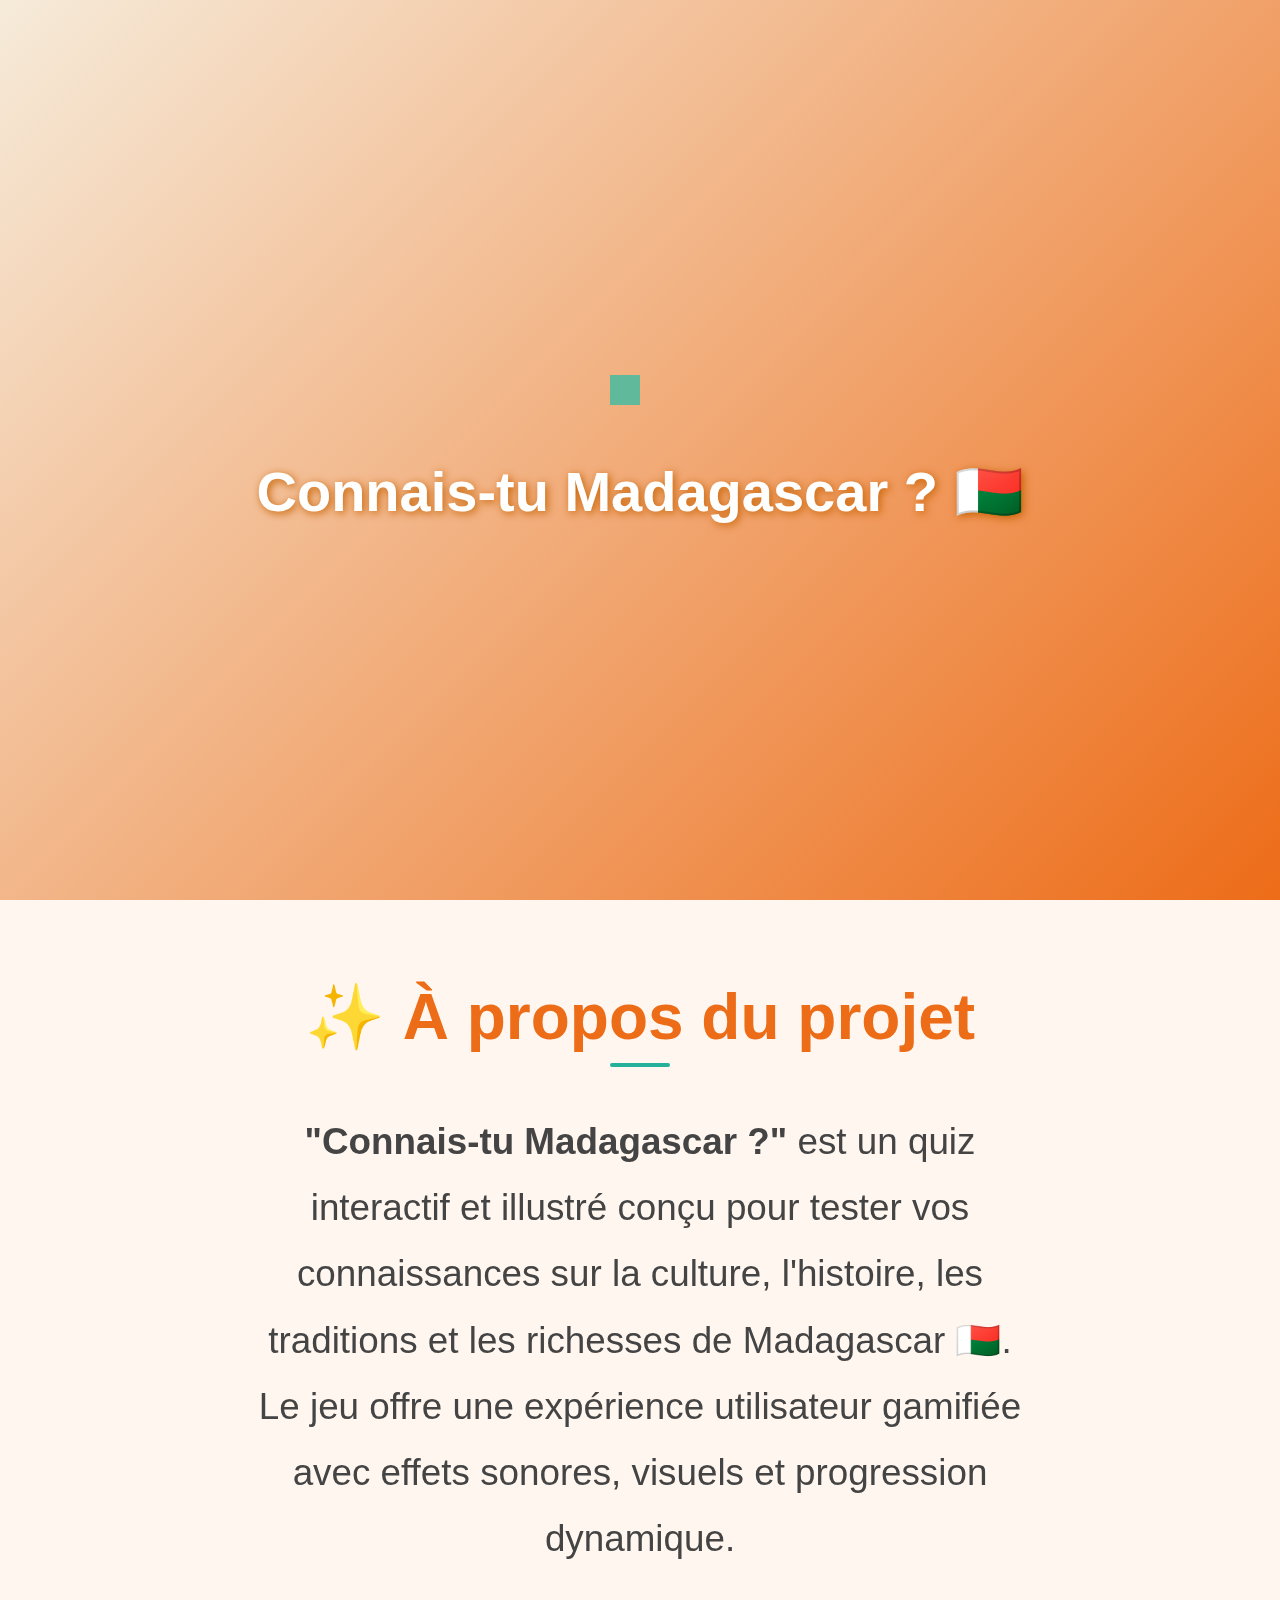
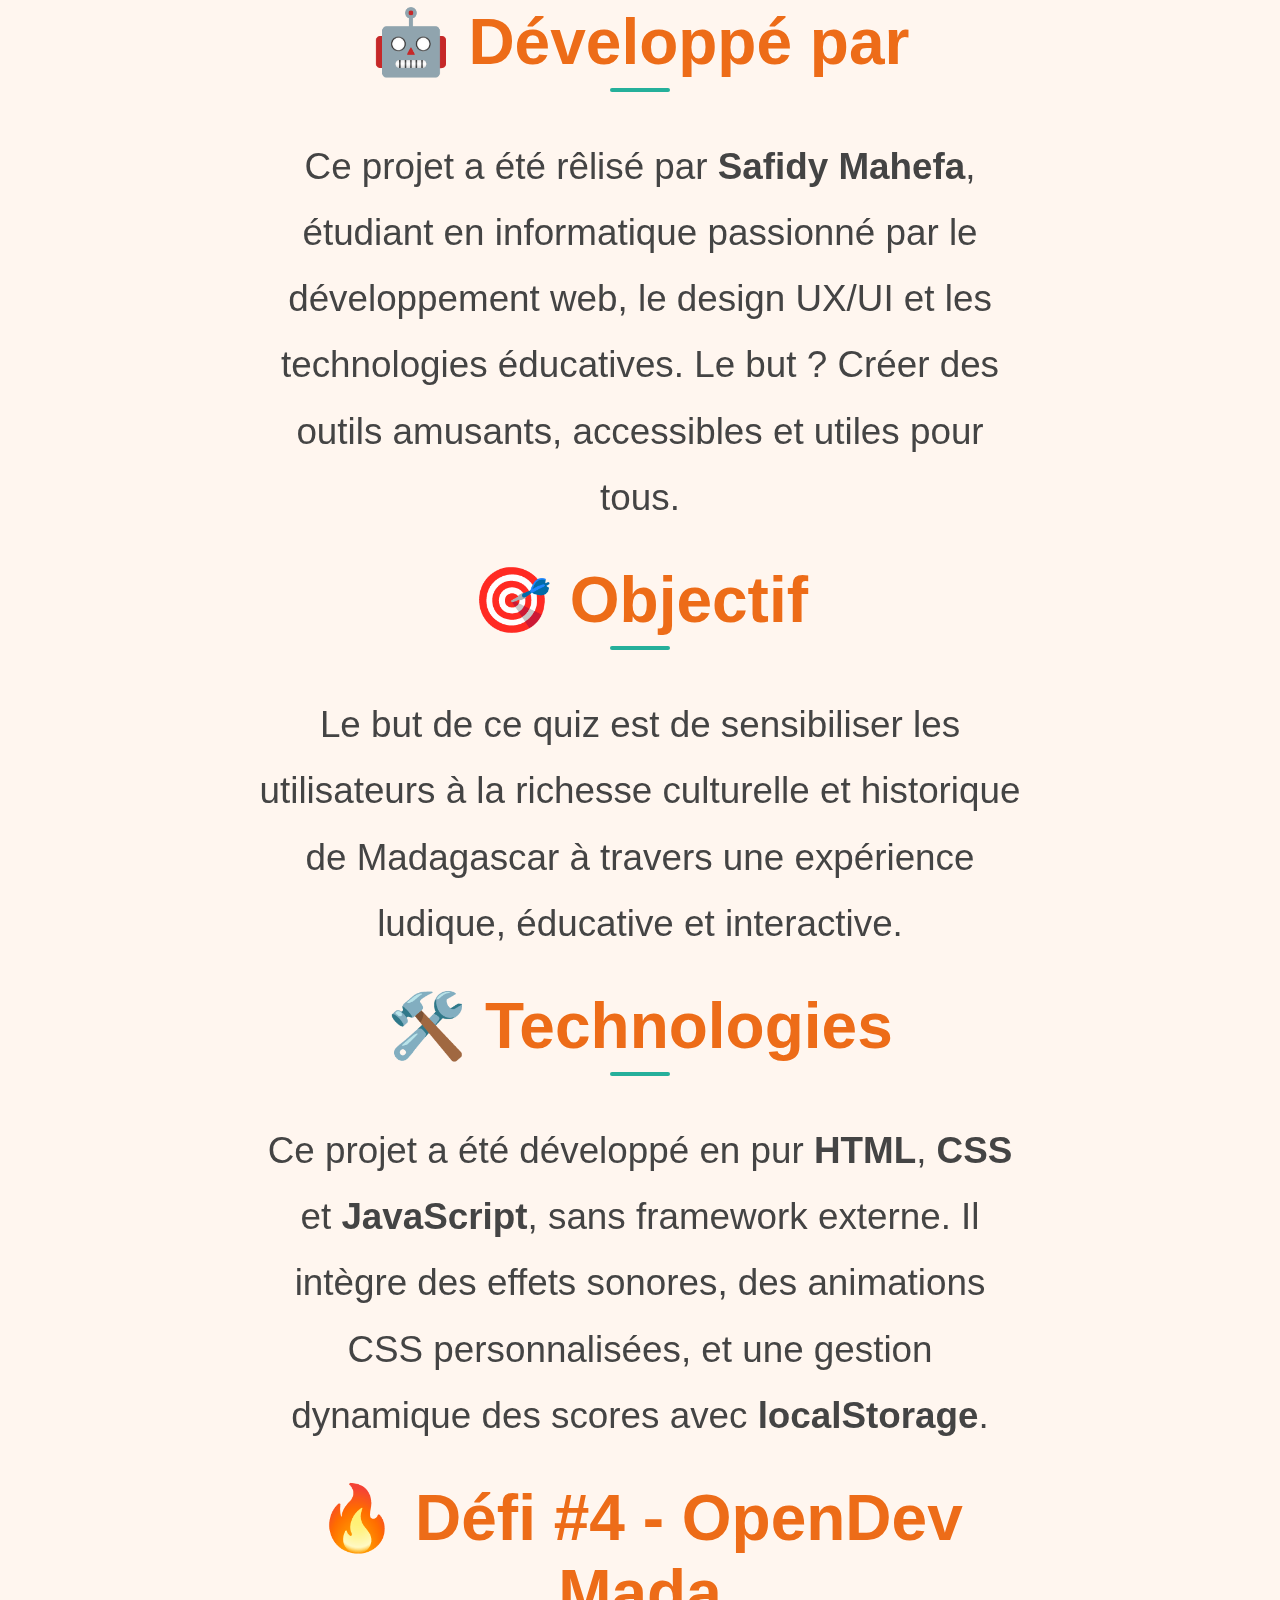
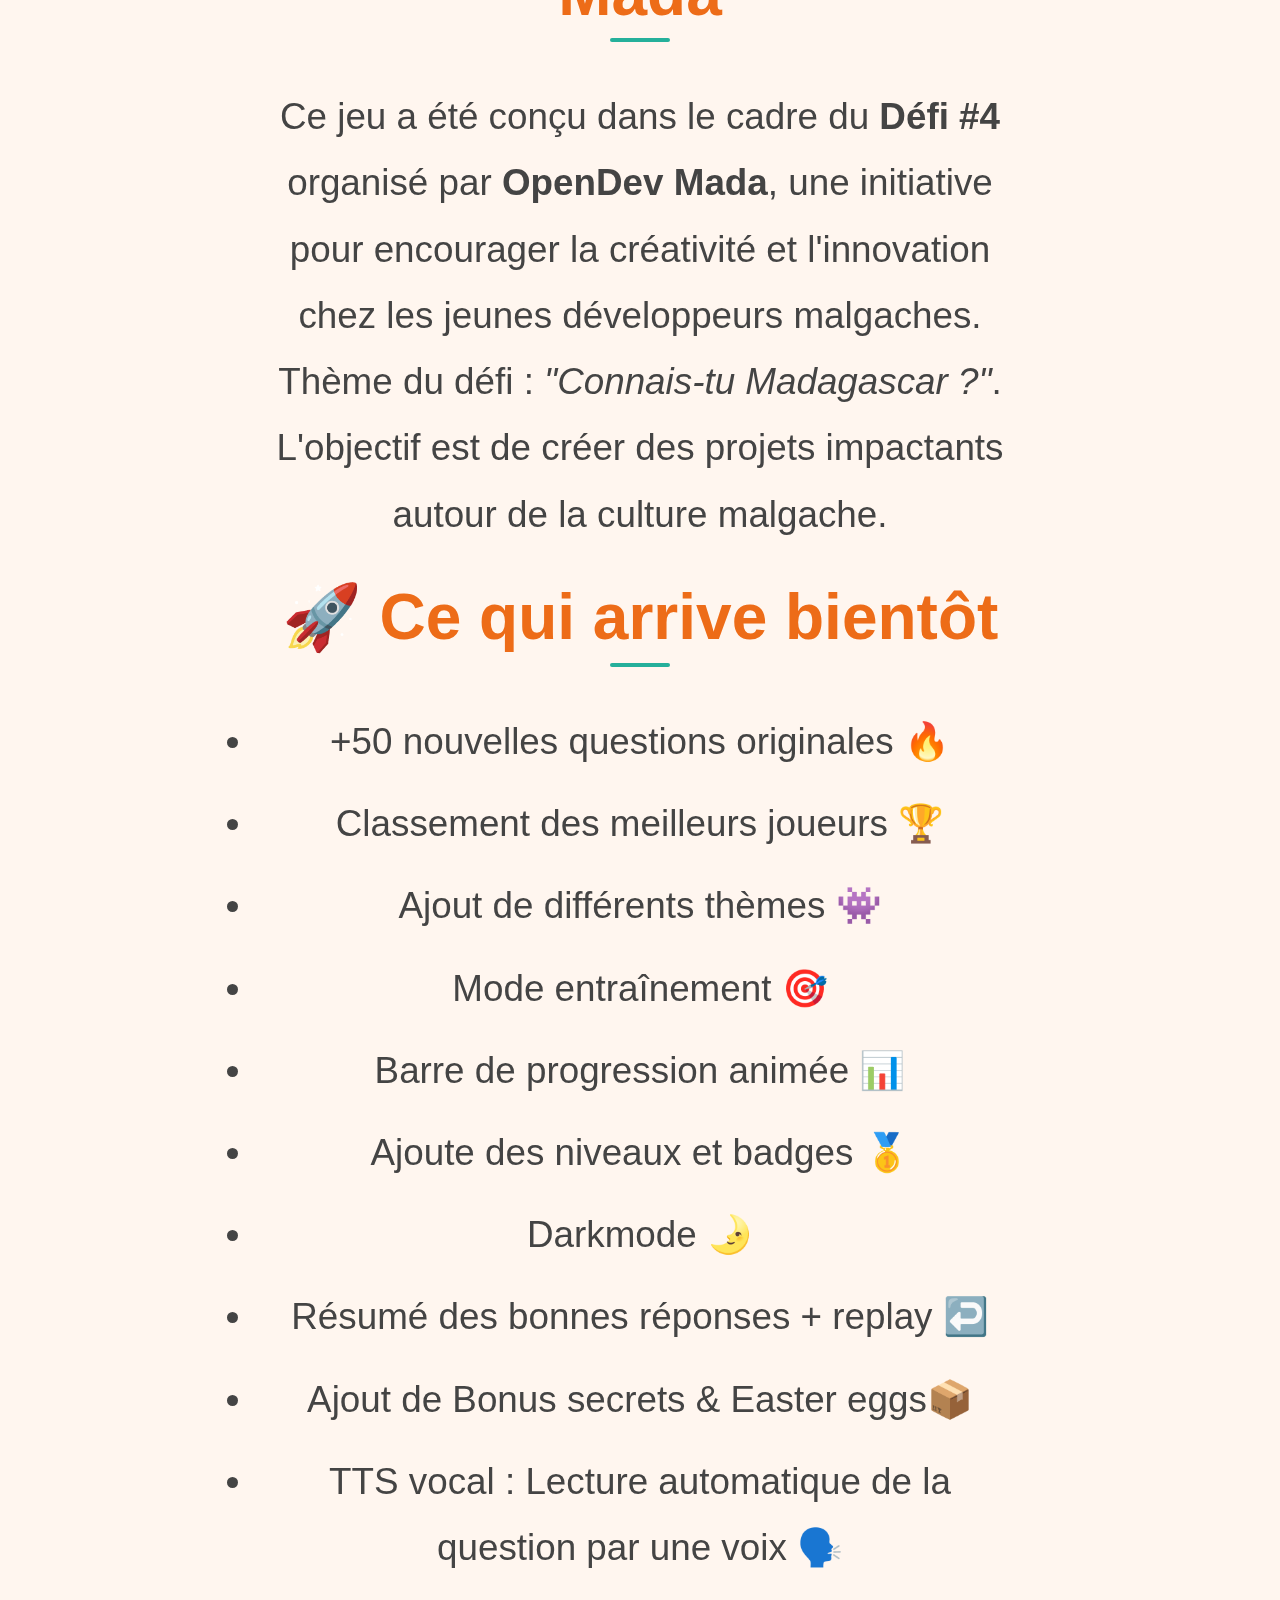
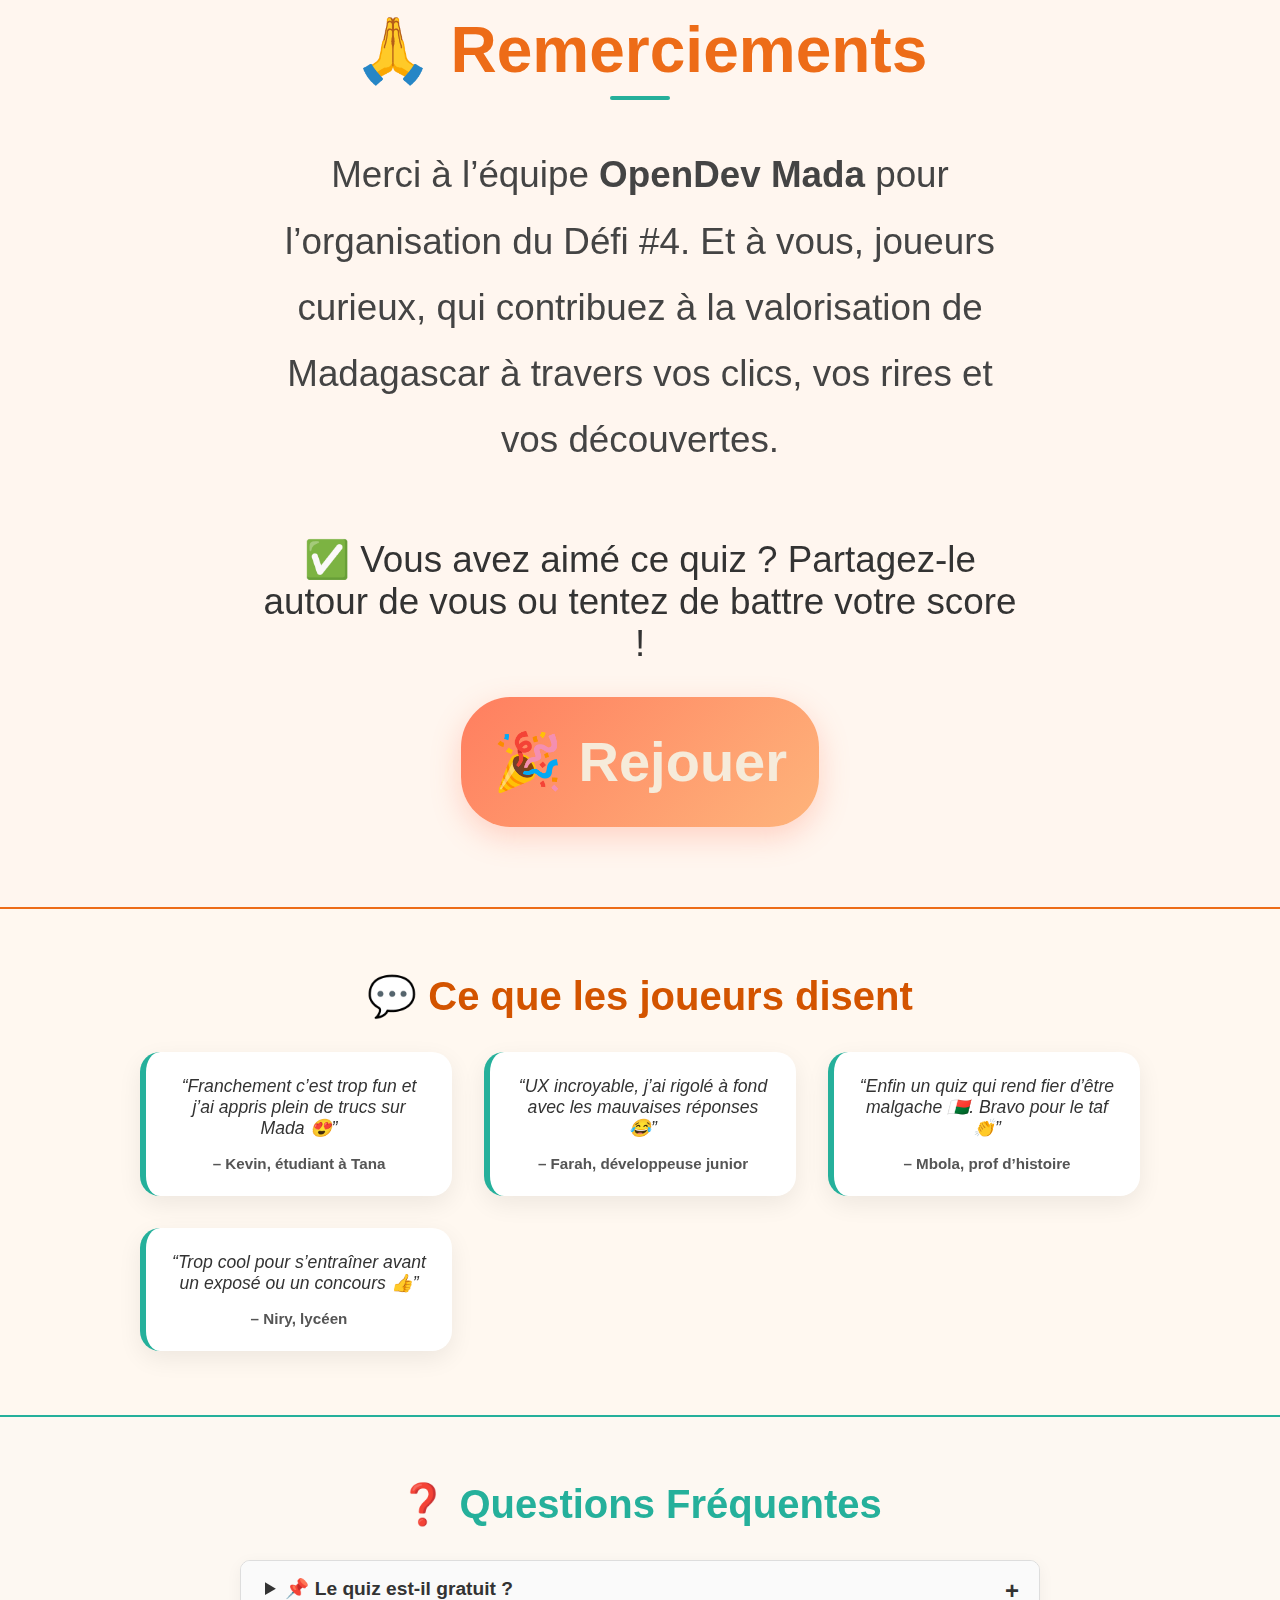
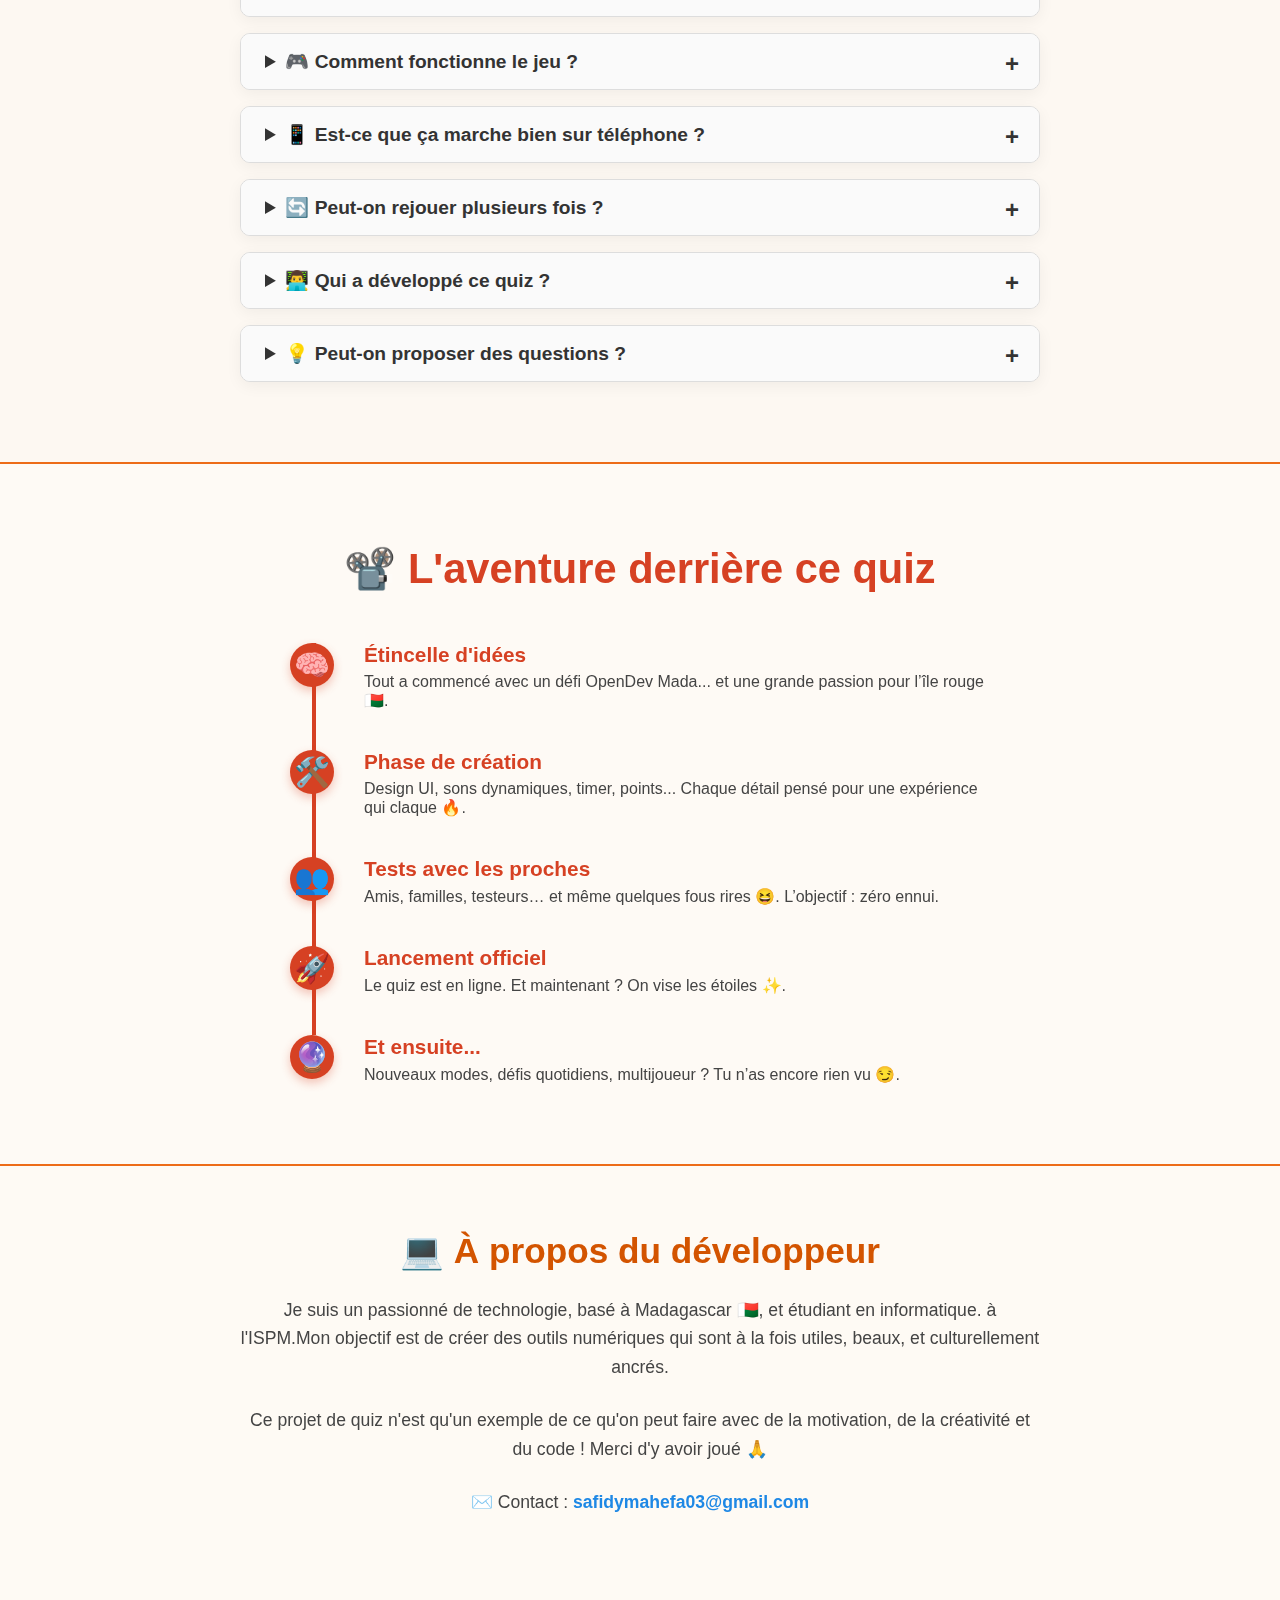
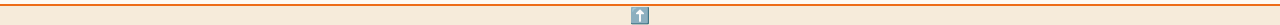
<file: index.html>
<!DOCTYPE html>
<html>

<head>
  <meta charset="UTF-8">
  <meta name="viewport" content="width=device-width, initial-scale=1">
  <title>Quiz - Connais tu MADAGASCAR</title>
  <link rel="stylesheet" href="quiz.css">
</head>

<body class="body"> 

    <!--LE LOADER AU DÉBUT-->
    <!-- Intro animation container -->
    <div id="introAnimation">
       <div class="loaderL"></div>
      <h1>Connais-tu Madagascar ? 🇲🇬</h1>
    </div>
    
    <!--LA PAGE D'ACCEUIL-->
  <div class="acc-hero">
    
       <!--LE logo OpenDev-->
  <img src="OpendevLogo.png" alt="OpenDev Logo" class="OpendevLogo" />
    
  <div class="globalPoint-container">
    <img class="starImg"  src="press_star.png" alt="press_star.png">
      <p class="globalPoint">0</p>
  </div>
  <div class="acc-container">
  <div class="overlay"></div>
  <h1>Connais-tu Madagascar ?</h1>
  <p class="acc-p">Testez votre culture malgache avec un quiz fun, instructif et ultra stylé ! 🇲🇬</p>
  <button class="acc-btn">Commencer le Quiz</button>
  
  <!--LIEN VERS ABOUT-->
  <a href="#about" class="scroll-link">
  <span>En savoir plus</span>
  <div class="arrow-down"></div>
</a>

  </div>
  
        <!-- SECTION ABOUT -->
<section class="about-section" id="about">
  <div class="about-container">
    <h2 class="about-title">✨ À propos du projet</h2>
    <p class="about-text">
      <strong>"Connais-tu Madagascar ?"</strong> est un quiz interactif et illustré conçu pour tester vos connaissances sur la culture, l'histoire, les traditions et les richesses de Madagascar 🇲🇬. Le jeu offre une expérience utilisateur gamifiée avec effets sonores, visuels et progression dynamique.
    </p>

    <h2 class="about-title">🤖 Développé par</h2>
    <p class="about-text">
      Ce projet a été rêlisé par <strong>Safidy Mahefa</strong>, étudiant en informatique passionné par le développement web, le design UX/UI et les technologies éducatives. Le but ? Créer des outils amusants, accessibles et utiles pour tous.
    </p>
    
    <h2 class="about-title">🎯 Objectif</h2>
    <p class="about-text">
      Le but de ce quiz est de sensibiliser les utilisateurs à la richesse culturelle et historique de Madagascar à travers une expérience ludique, éducative et interactive.
    </p>

    <h2 class="about-title">🛠️ Technologies</h2>
    <p class="about-text">
      Ce projet a été développé en pur <strong>HTML</strong>, <strong>CSS</strong> et <strong>JavaScript</strong>, sans framework externe. Il intègre des effets sonores, des animations CSS personnalisées, et une gestion dynamique des scores avec <strong>localStorage</strong>.
    </p>

    <h2 class="about-title">🔥 Défi #4 - OpenDev Mada</h2>
    <p class="about-text">
      Ce jeu a été conçu dans le cadre du <strong>Défi #4</strong> organisé par <strong>OpenDev Mada</strong>, une initiative pour encourager la créativité et l'innovation chez les jeunes développeurs malgaches. Thème du défi : <em>"Connais-tu Madagascar ?"</em>. L'objectif est de créer des projets impactants autour de la culture malgache.
    </p>
    
    <h2 class="about-title">🚀 Ce qui arrive bientôt</h2>
    <ul class="about-text">
      <li>+50 nouvelles questions originales 🔥</li>
      <li>Classement des meilleurs joueurs 🏆</li>
      <li>Ajout de différents thèmes 👾</li>
      <li>Mode entraînement 🎯</li>
      <li>Barre de progression animée 📊</li>
      <li>Ajoute des niveaux et badges 🥇</li>
      <li>Darkmode 🌛</li>
      <li>Résumé des bonnes réponses + replay ↩️</li>
      <li>Ajout de Bonus secrets & Easter eggs📦</li>
      <li>TTS vocal : Lecture automatique de la question par une voix 🗣️</li>
      
    </ul>
    
    <h2 class="about-title">🙏 Remerciements</h2>
    <p class="about-text">
      Merci à l’équipe <strong>OpenDev Mada</strong> pour l’organisation du Défi #4. Et à vous, joueurs curieux, qui contribuez à la valorisation de Madagascar à travers vos clics, vos rires et vos découvertes.
    </p>


    <div class="cta-container">
      <p class="cta-text">
        ✅ Vous avez aimé ce quiz ? Partagez-le autour de vous ou tentez de battre votre score !
      </p>
      <button class="acc-btn" onclick="window.scrollTo({ top: 0, behavior: 'smooth' })">🎉 Rejouer</button>
    </div>
  </div>
</section>

    <!--SECTION TEMOIGNAGES-->
    <section class="temoignages-section">
  <h2 class="temoignages-title">💬 Ce que les joueurs disent</h2>
  
  <div class="temoignages-container">
    
    <div class="temoignage-card">
      <p class="temoignage-text">“Franchement c’est trop fun et j’ai appris plein de trucs sur Mada 😍”</p>
      <p class="temoignage-user">– Kevin, étudiant à Tana</p>
    </div>

    <div class="temoignage-card">
      <p class="temoignage-text">“UX incroyable, j’ai rigolé à fond avec les mauvaises réponses 😂”</p>
      <p class="temoignage-user">– Farah, développeuse junior</p>
    </div>

    <div class="temoignage-card">
      <p class="temoignage-text">“Enfin un quiz qui rend fier d’être malgache 🇲🇬. Bravo pour le taf 👏”</p>
      <p class="temoignage-user">– Mbola, prof d’histoire</p>
    </div>

    <div class="temoignage-card">
      <p class="temoignage-text">“Trop cool pour s’entraîner avant un exposé ou un concours 👍”</p>
      <p class="temoignage-user">– Niry, lycéen</p>
    </div>

  </div>
</section>

    <!--SECTION FAQ-->
    <section class="faq-section">
  <h2 class="faq-title">❓ Questions Fréquentes</h2>

  <div class="faq-container">
    <details class="faq-item">
      <summary>📌 Le quiz est-il gratuit ?</summary>
      <p>Oui, entièrement gratuit et sans pub ! Tu peux y jouer autant que tu veux.</p>
    </details>

    <details class="faq-item">
      <summary>🎮 Comment fonctionne le jeu ?</summary>
      <p>Tu as 10 questions par session, avec des points, un timer, des sons et des animations. Un score global est aussi comptabilisé !</p>
    </details>

    <details class="faq-item">
      <summary>📱 Est-ce que ça marche bien sur téléphone ?</summary>
      <p>Oui ! L’interface est conçue pour être fluide et agréable sur mobile comme sur ordi.</p>
    </details>

    <details class="faq-item">
      <summary>🔄 Peut-on rejouer plusieurs fois ?</summary>
      <p>Bien sûr ! À chaque fois, les questions sont mélangées pour plus de fun.</p>
    </details>

    <details class="faq-item">
      <summary>👨‍💻 Qui a développé ce quiz ?</summary>
      <p>Un passionné de tech malgache 🇲🇬 dans le cadre du défi #4 de OpenDev Mada.</p>
    </details>

    <details class="faq-item">
      <summary>💡 Peut-on proposer des questions ?</summary>
      <p>Pas encore… Mais une option de contribution arrive très bientôt !</p>
    </details>
  </div>
</section>

    <!--SECTION TMELINE-->
<section class="story-section">
  <h2 class="story-title">📽️ L'aventure derrière ce quiz</h2>
  <div class="story-timeline">

    <div class="story-step">
      <div class="icon">🧠</div>
      <div class="content">
        <h3>Étincelle d'idées</h3>
        <p>Tout a commencé avec un défi OpenDev Mada... et une grande passion pour l’île rouge 🇲🇬.</p>
      </div>
    </div>

    <div class="story-step">
      <div class="icon">🛠️</div>
      <div class="content">
        <h3>Phase de création</h3>
        <p>Design UI, sons dynamiques, timer, points... Chaque détail pensé pour une expérience qui claque 🔥.</p>
      </div>
    </div>

    <div class="story-step">
      <div class="icon">👥</div>
      <div class="content">
        <h3>Tests avec les proches</h3>
        <p>Amis, familles, testeurs… et même quelques fous rires 😆. L’objectif : zéro ennui.</p>
      </div>
    </div>

    <div class="story-step">
      <div class="icon">🚀</div>
      <div class="content">
        <h3>Lancement officiel</h3>
        <p>Le quiz est en ligne. Et maintenant ? On vise les étoiles ✨.</p>
      </div>
    </div>

    <div class="story-step">
      <div class="icon">🔮</div>
      <div class="content">
        <h3>Et ensuite...</h3>
        <p>Nouveaux modes, défis quotidiens, multijoueur ? Tu n’as encore rien vu 😏.</p>
      </div>
    </div>

  </div>
</section>


    <!--SECTION CONTACT-->
    <section class="about-me-section">
  <h2 class="about-me-title">💻 À propos du développeur</h2>
  <p class="about-me-text">
    Je suis un passionné de technologie, basé à Madagascar 🇲🇬, et étudiant en informatique. à l'ISPM.Mon objectif est de créer des outils numériques qui sont à la fois utiles, beaux, et culturellement ancrés.
  </p>
  <p class="about-me-text">
    Ce projet de quiz n'est qu'un exemple de ce qu'on peut faire avec de la motivation, de la créativité et du code ! Merci d'y avoir joué 🙏
  </p>
  <p class="about-me-text">
    ✉️ Contact : <a href="mailto: safidymahefa03@gmail.com">safidymahefa03@gmail.com</a> <br>
  </p>
</section>
      <div class="arrow-up">⬆️</div>
</div>


<!--POUR LES PAGES DU QUIZ-->
  <div class="container">
    <p class="points">0</p>
    <h2 class="question"></h2>
    <p class="timer"></p>
    <div class="pizzaloader"></div> 
    <div class="optionContainer">
      <div class="option one"></div>
      <div class="option two"></div>
      <div class="option three"></div>  
      <div class="option four"></div>
    </div>
    <p class="session"></p>
    <div class="loader"></div>
  </div>
  
  <div class="transitionContainer">
        <p class="ptsFeedback">+5 pts</p>
        <div class="cubeloader"></div>
        <h2 class="FbTitle"></h2>
        <p class="feedback"></p>
        <button class="next">Suivant</button>
        <button class="btn-retour" >Retour</button>
  </div>
  <audio class="audioSuccess" src="successMusic.m4a"></audio>
  <audio class="audioFail" src="failMusic.m4a"></audio>
  <audio class="audioVictory" src="victory.m4a"></audio>
  <audio class="audioSec" src="second.m4a"></audio>
  <audio class="stopwatch" src="stopwatch.m4a"></audio>
  <audio class="audioCommencerSession" src="commencerMusic.mp3"></audio>
    <audio class="trackMusic" src="track4.m4a" loop autoplay></audio>
    
<script src="quiz.js"></script>
</body>

</html>
</file>
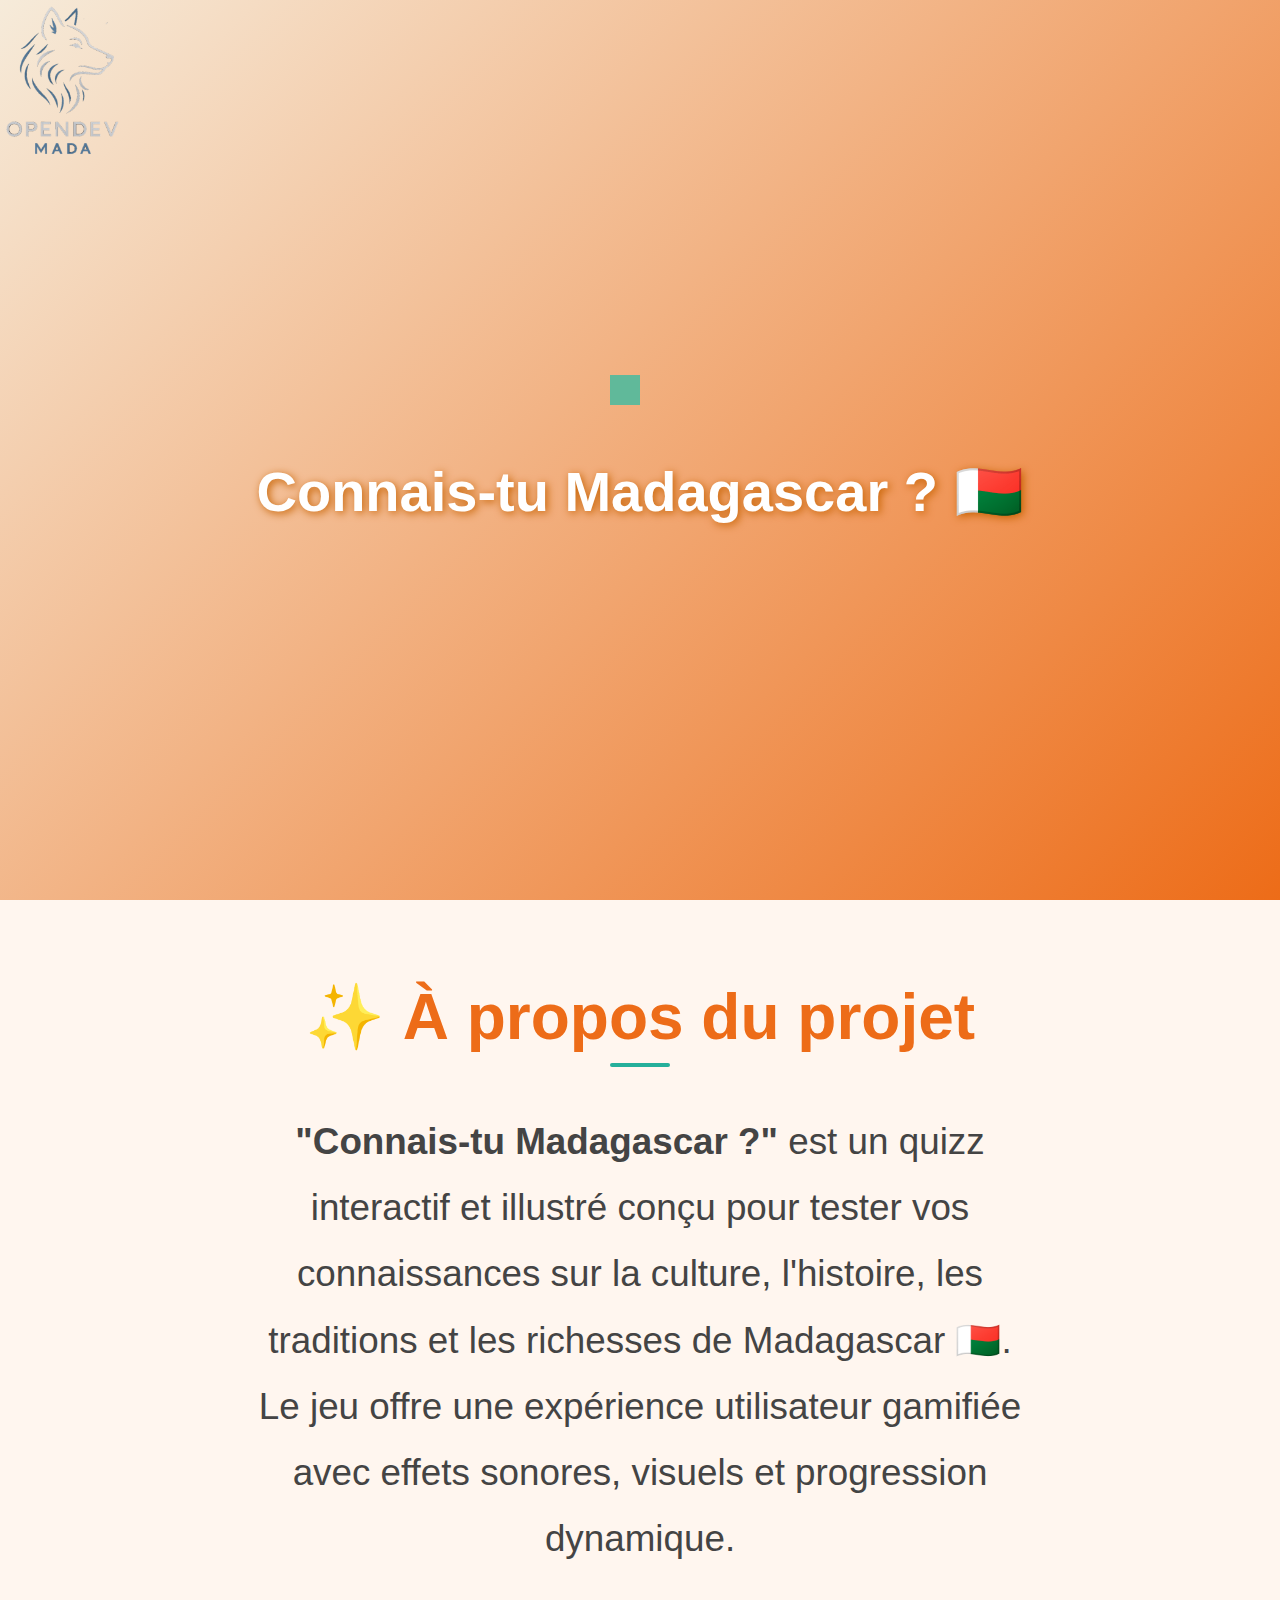
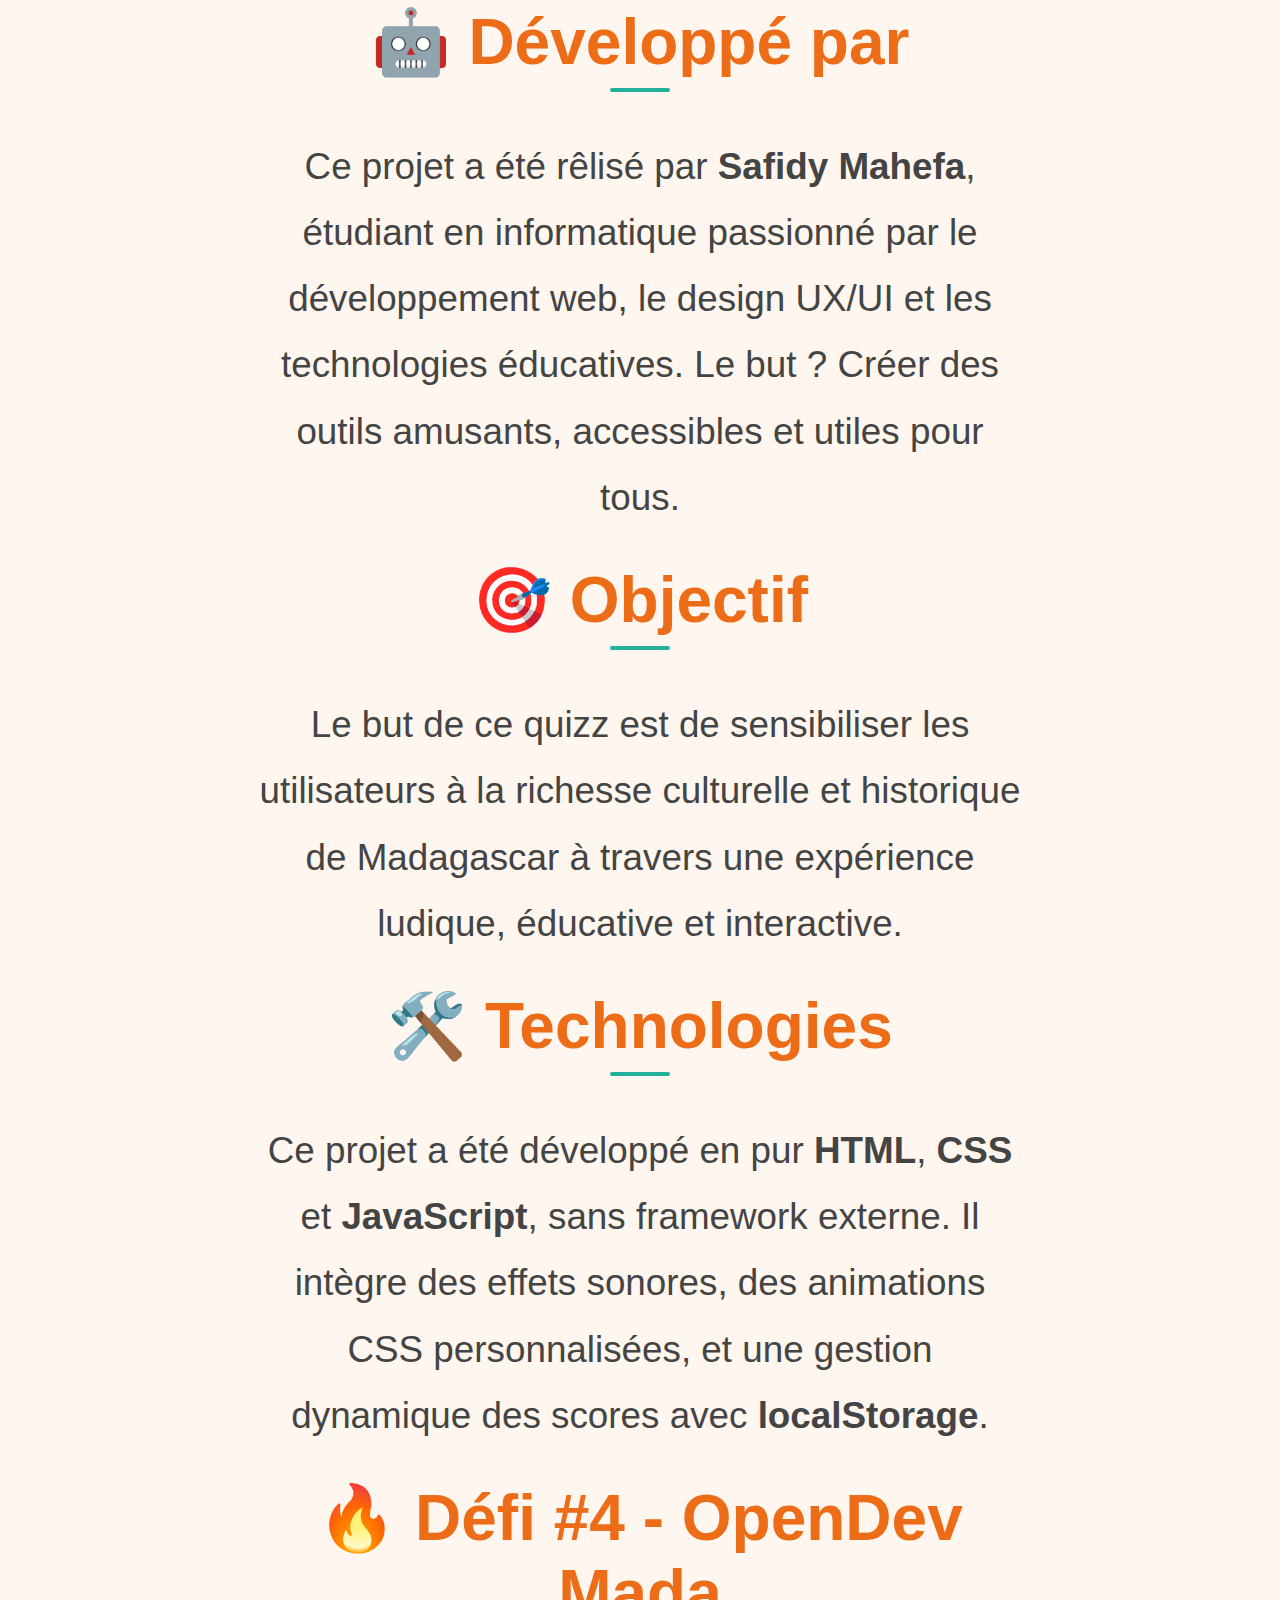
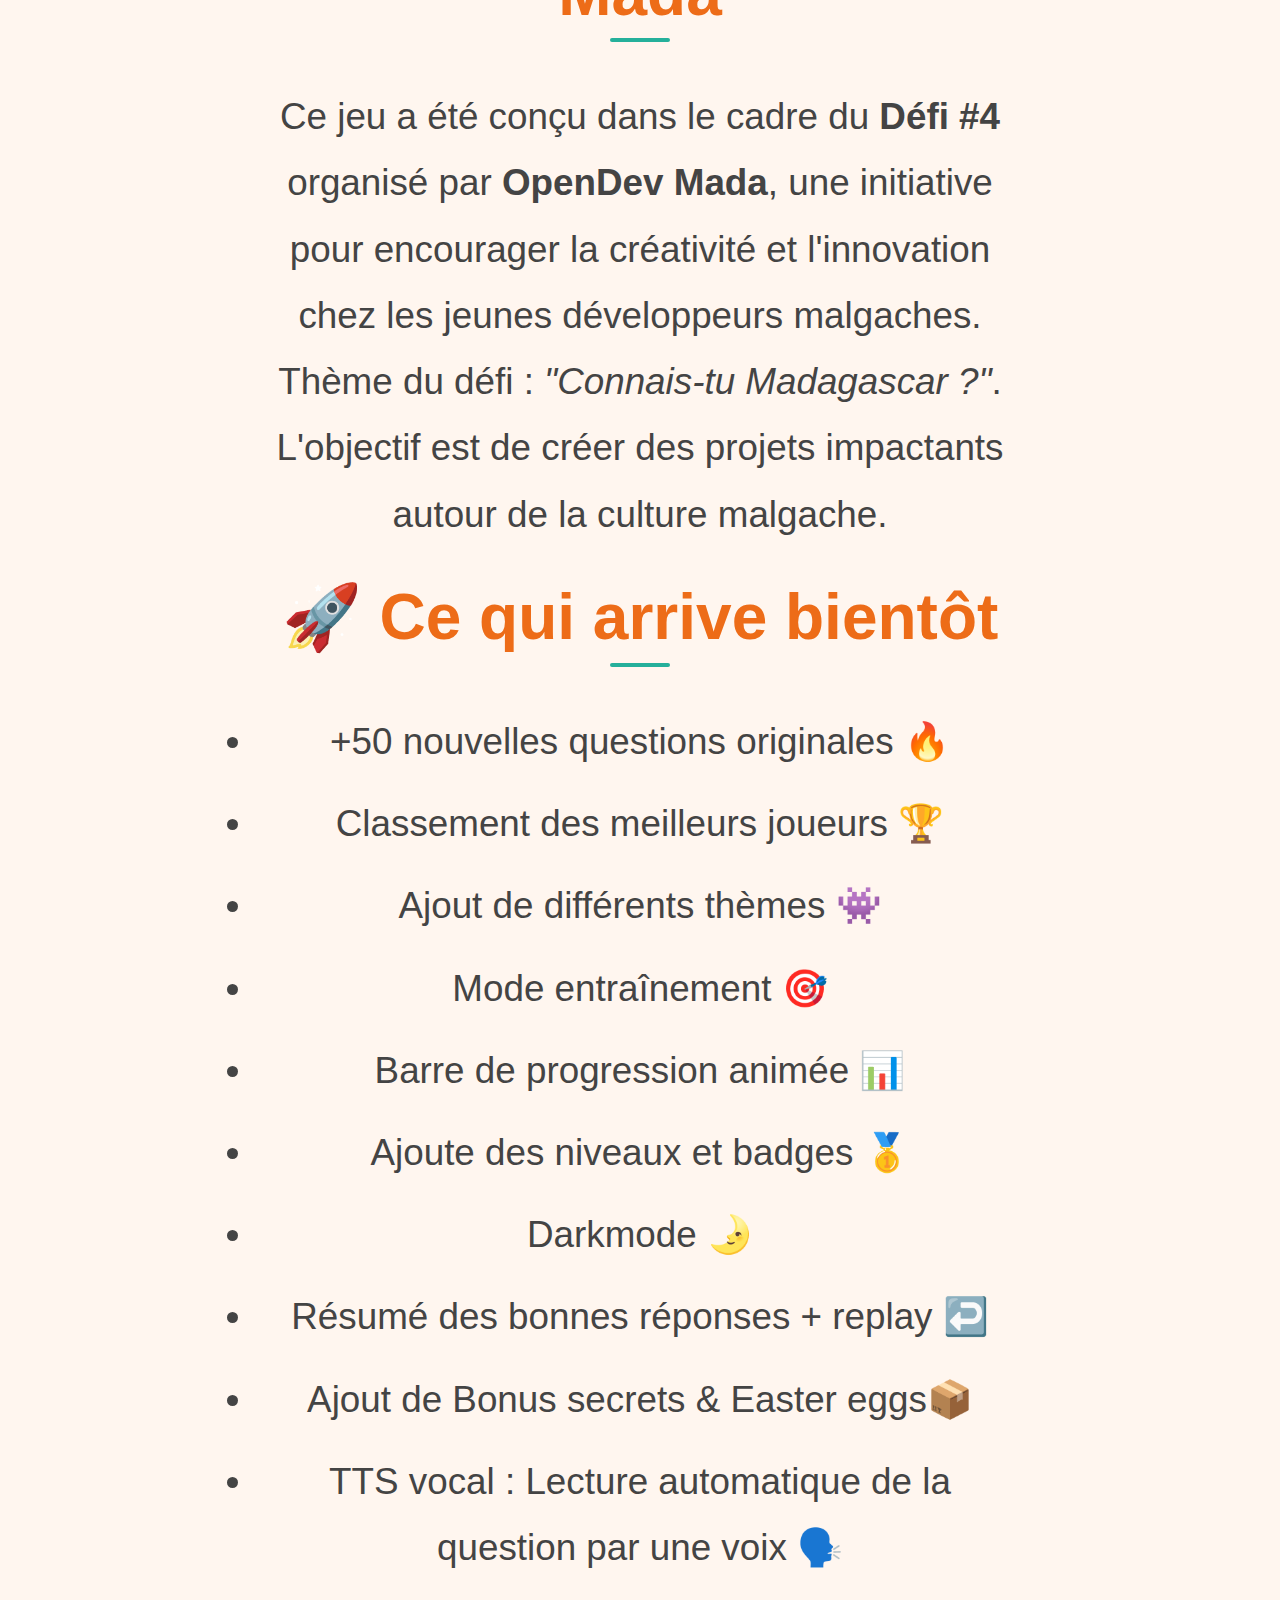
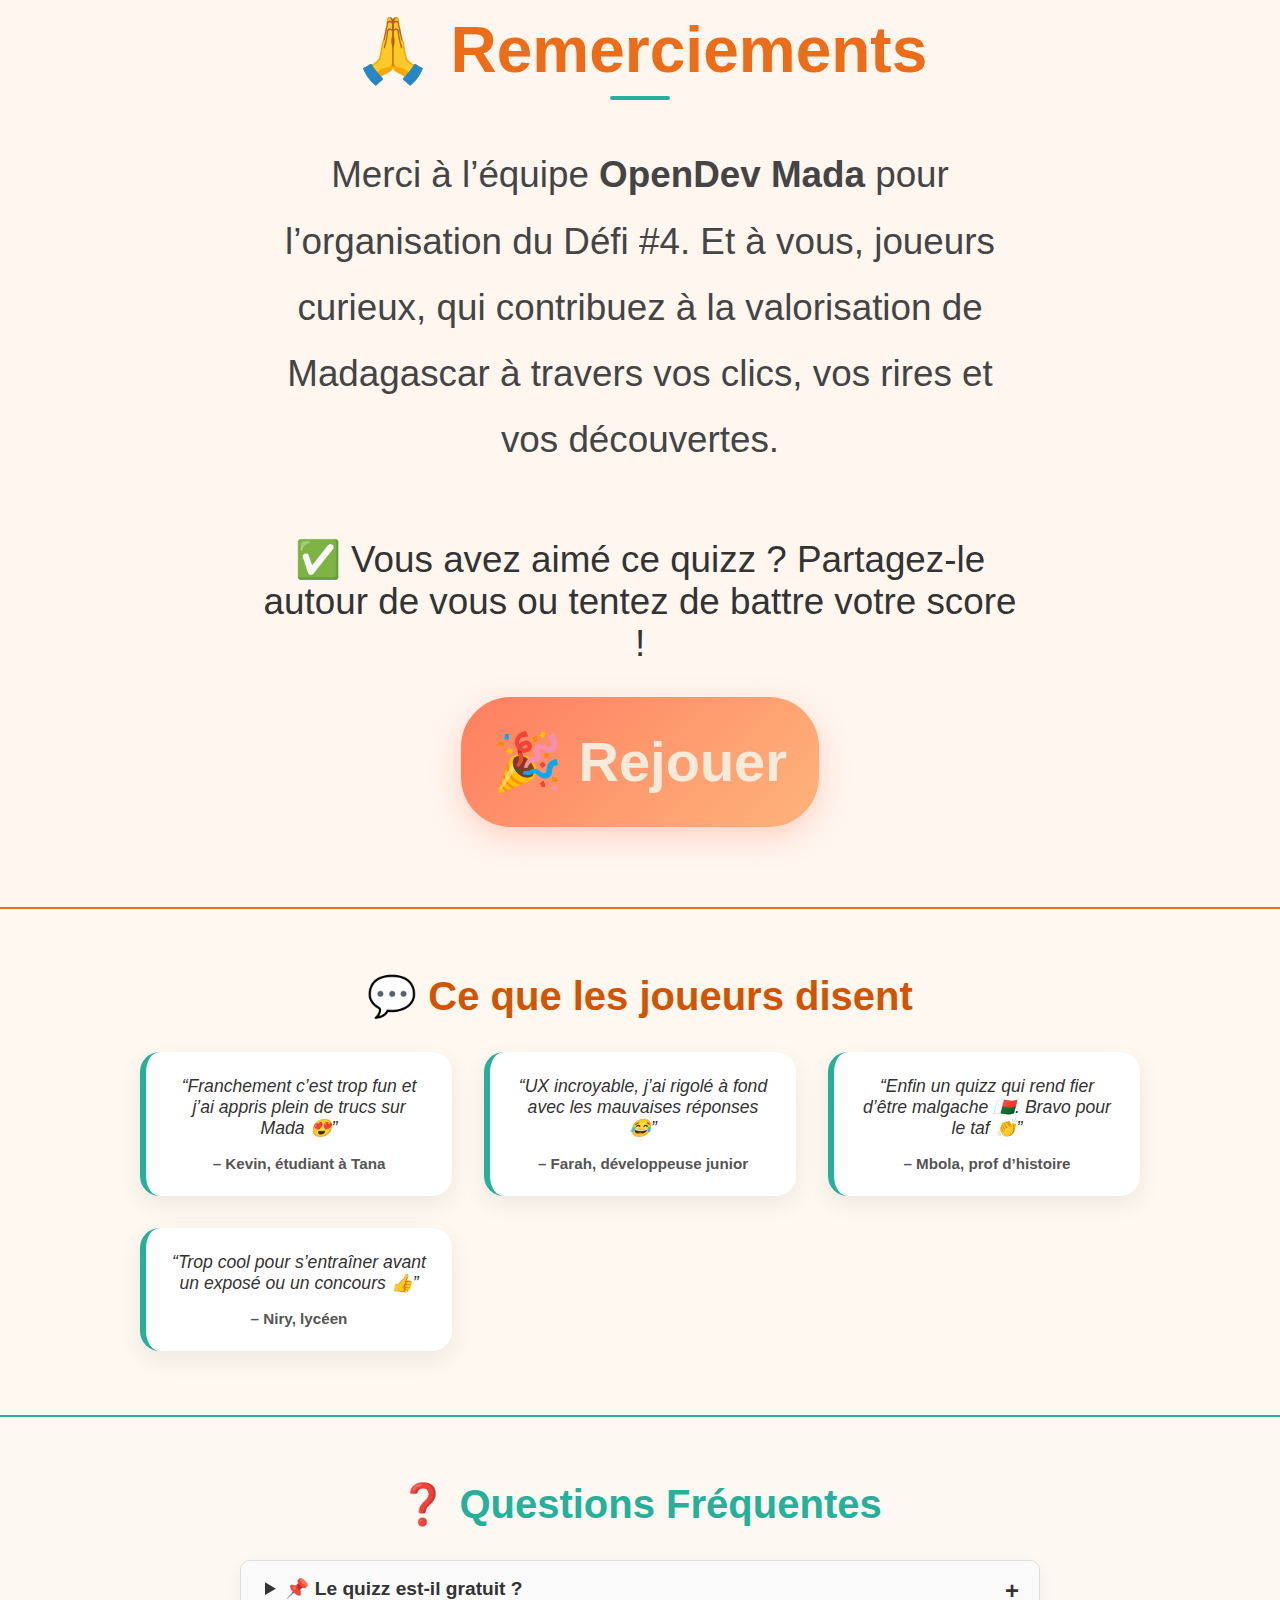
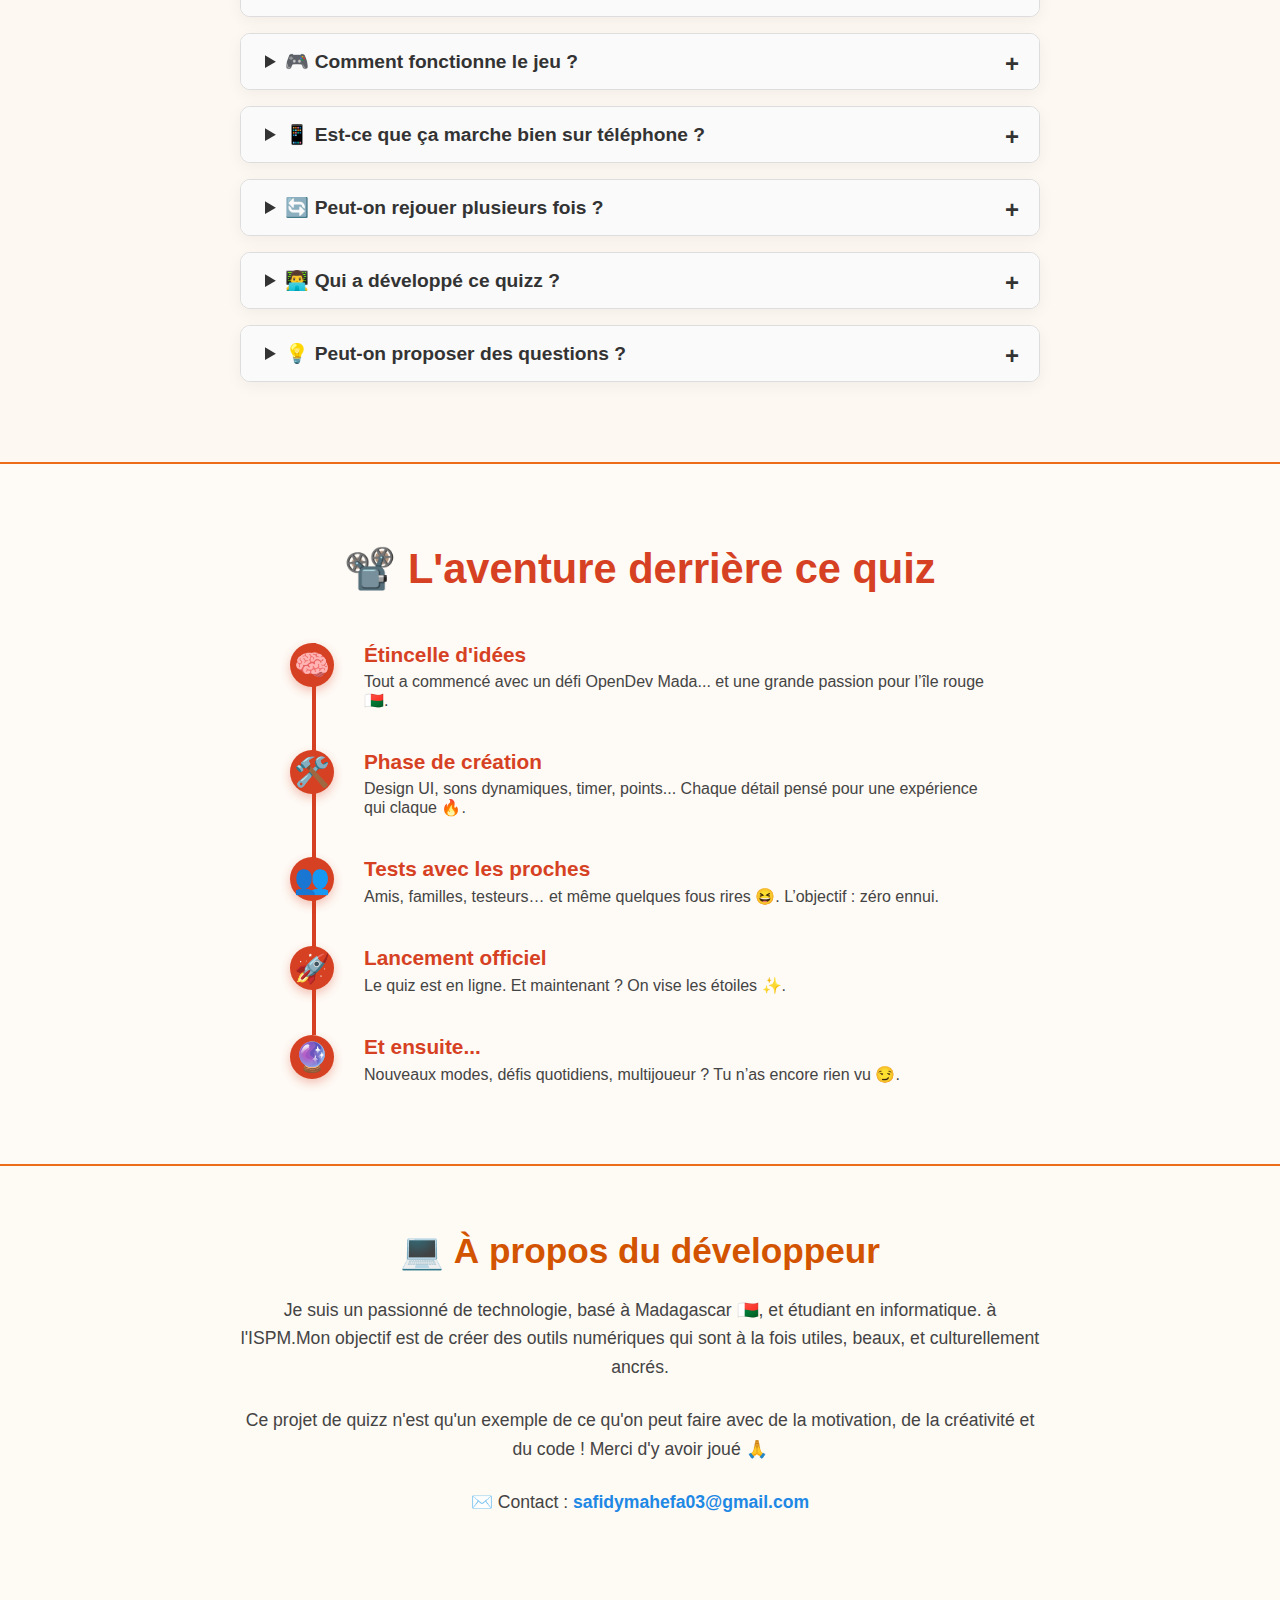
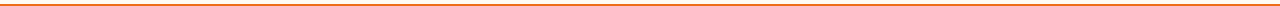
<file: quiz.html>
<!DOCTYPE html>
<html>

<head>
  <meta charset="UTF-8">
  <meta name="viewport" content="width=device-width, initial-scale=1">
  <title>Quizz - Connais tu MADAGASCAR</title>
  <link rel="stylesheet" href="quiz.css">
</head>

<body class="body"> 

    <!--LE LOADER AU DÉBUT-->
    <!-- Intro animation container -->
    <div id="introAnimation">
       <div class="loaderL"></div>
      <h1>Connais-tu Madagascar ? 🇲🇬</h1>
    </div>

    <!--LE logo OpenDev-->
    <img src="OpendevLogo.png" alt="OpenDev Logo" class="OpendevLogo" />
    
    <!--LA PAGE D'ACCEUIL-->
  <div class="acc-hero">
  <div class="globalPoint-container">
    <img class="starImg"  src="press_star.png" alt="press_star.png">
      <p class="globalPoint">0</p>
  </div>
  <div class="acc-container">
  <div class="overlay"></div>
  <h1>Connais-tu Madagascar ?</h1>
  <p class="acc-p">Testez votre culture malgache avec un quizz fun, instructif et ultra stylé ! 🇲🇬</p>
  <button class="acc-btn">Commencer le Quizz</button>
  
  <!--LIEN VERS ABOUT-->
  <a href="#about" class="scroll-link">
  <span>En savoir plus</span>
  <div class="arrow-down"></div>
</a>

  </div>
  
        <!-- SECTION ABOUT -->
<section class="about-section" id="about">
  <div class="about-container">
    <h2 class="about-title">✨ À propos du projet</h2>
    <p class="about-text">
      <strong>"Connais-tu Madagascar ?"</strong> est un quizz interactif et illustré conçu pour tester vos connaissances sur la culture, l'histoire, les traditions et les richesses de Madagascar 🇲🇬. Le jeu offre une expérience utilisateur gamifiée avec effets sonores, visuels et progression dynamique.
    </p>

    <h2 class="about-title">🤖 Développé par</h2>
    <p class="about-text">
      Ce projet a été rêlisé par <strong>Safidy Mahefa</strong>, étudiant en informatique passionné par le développement web, le design UX/UI et les technologies éducatives. Le but ? Créer des outils amusants, accessibles et utiles pour tous.
    </p>
    
    <h2 class="about-title">🎯 Objectif</h2>
    <p class="about-text">
      Le but de ce quizz est de sensibiliser les utilisateurs à la richesse culturelle et historique de Madagascar à travers une expérience ludique, éducative et interactive.
    </p>

    <h2 class="about-title">🛠️ Technologies</h2>
    <p class="about-text">
      Ce projet a été développé en pur <strong>HTML</strong>, <strong>CSS</strong> et <strong>JavaScript</strong>, sans framework externe. Il intègre des effets sonores, des animations CSS personnalisées, et une gestion dynamique des scores avec <strong>localStorage</strong>.
    </p>

    <h2 class="about-title">🔥 Défi #4 - OpenDev Mada</h2>
    <p class="about-text">
      Ce jeu a été conçu dans le cadre du <strong>Défi #4</strong> organisé par <strong>OpenDev Mada</strong>, une initiative pour encourager la créativité et l'innovation chez les jeunes développeurs malgaches. Thème du défi : <em>"Connais-tu Madagascar ?"</em>. L'objectif est de créer des projets impactants autour de la culture malgache.
    </p>
    
    <h2 class="about-title">🚀 Ce qui arrive bientôt</h2>
    <ul class="about-text">
      <li>+50 nouvelles questions originales 🔥</li>
      <li>Classement des meilleurs joueurs 🏆</li>
      <li>Ajout de différents thèmes 👾</li>
      <li>Mode entraînement 🎯</li>
      <li>Barre de progression animée 📊</li>
      <li>Ajoute des niveaux et badges 🥇</li>
      <li>Darkmode 🌛</li>
      <li>Résumé des bonnes réponses + replay ↩️</li>
      <li>Ajout de Bonus secrets & Easter eggs📦</li>
      <li>TTS vocal : Lecture automatique de la question par une voix 🗣️</li>
      
    </ul>
    
    <h2 class="about-title">🙏 Remerciements</h2>
    <p class="about-text">
      Merci à l’équipe <strong>OpenDev Mada</strong> pour l’organisation du Défi #4. Et à vous, joueurs curieux, qui contribuez à la valorisation de Madagascar à travers vos clics, vos rires et vos découvertes.
    </p>


    <div class="cta-container">
      <p class="cta-text">
        ✅ Vous avez aimé ce quizz ? Partagez-le autour de vous ou tentez de battre votre score !
      </p>
      <button class="acc-btn" onclick="window.scrollTo({ top: 0, behavior: 'smooth' })">🎉 Rejouer</button>
    </div>
  </div>
</section>

    <!--SECTION TEMOIGNAGES-->
    <section class="temoignages-section">
  <h2 class="temoignages-title">💬 Ce que les joueurs disent</h2>
  
  <div class="temoignages-container">
    
    <div class="temoignage-card">
      <p class="temoignage-text">“Franchement c’est trop fun et j’ai appris plein de trucs sur Mada 😍”</p>
      <p class="temoignage-user">– Kevin, étudiant à Tana</p>
    </div>

    <div class="temoignage-card">
      <p class="temoignage-text">“UX incroyable, j’ai rigolé à fond avec les mauvaises réponses 😂”</p>
      <p class="temoignage-user">– Farah, développeuse junior</p>
    </div>

    <div class="temoignage-card">
      <p class="temoignage-text">“Enfin un quizz qui rend fier d’être malgache 🇲🇬. Bravo pour le taf 👏”</p>
      <p class="temoignage-user">– Mbola, prof d’histoire</p>
    </div>

    <div class="temoignage-card">
      <p class="temoignage-text">“Trop cool pour s’entraîner avant un exposé ou un concours 👍”</p>
      <p class="temoignage-user">– Niry, lycéen</p>
    </div>

  </div>
</section>

    <!--SECTION FAQ-->
    <section class="faq-section">
  <h2 class="faq-title">❓ Questions Fréquentes</h2>

  <div class="faq-container">
    <details class="faq-item">
      <summary>📌 Le quizz est-il gratuit ?</summary>
      <p>Oui, entièrement gratuit et sans pub ! Tu peux y jouer autant que tu veux.</p>
    </details>

    <details class="faq-item">
      <summary>🎮 Comment fonctionne le jeu ?</summary>
      <p>Tu as 10 questions par session, avec des points, un timer, des sons et des animations. Un score global est aussi comptabilisé !</p>
    </details>

    <details class="faq-item">
      <summary>📱 Est-ce que ça marche bien sur téléphone ?</summary>
      <p>Oui ! L’interface est conçue pour être fluide et agréable sur mobile comme sur ordi.</p>
    </details>

    <details class="faq-item">
      <summary>🔄 Peut-on rejouer plusieurs fois ?</summary>
      <p>Bien sûr ! À chaque fois, les questions sont mélangées pour plus de fun.</p>
    </details>

    <details class="faq-item">
      <summary>👨‍💻 Qui a développé ce quizz ?</summary>
      <p>Un passionné de tech malgache 🇲🇬 dans le cadre du défi #4 de OpenDev Mada.</p>
    </details>

    <details class="faq-item">
      <summary>💡 Peut-on proposer des questions ?</summary>
      <p>Pas encore… Mais une option de contribution arrive très bientôt !</p>
    </details>
  </div>
</section>

    <!--SECTION TMELINE-->
<section class="story-section">
  <h2 class="story-title">📽️ L'aventure derrière ce quiz</h2>
  <div class="story-timeline">

    <div class="story-step">
      <div class="icon">🧠</div>
      <div class="content">
        <h3>Étincelle d'idées</h3>
        <p>Tout a commencé avec un défi OpenDev Mada... et une grande passion pour l’île rouge 🇲🇬.</p>
      </div>
    </div>

    <div class="story-step">
      <div class="icon">🛠️</div>
      <div class="content">
        <h3>Phase de création</h3>
        <p>Design UI, sons dynamiques, timer, points... Chaque détail pensé pour une expérience qui claque 🔥.</p>
      </div>
    </div>

    <div class="story-step">
      <div class="icon">👥</div>
      <div class="content">
        <h3>Tests avec les proches</h3>
        <p>Amis, familles, testeurs… et même quelques fous rires 😆. L’objectif : zéro ennui.</p>
      </div>
    </div>

    <div class="story-step">
      <div class="icon">🚀</div>
      <div class="content">
        <h3>Lancement officiel</h3>
        <p>Le quiz est en ligne. Et maintenant ? On vise les étoiles ✨.</p>
      </div>
    </div>

    <div class="story-step">
      <div class="icon">🔮</div>
      <div class="content">
        <h3>Et ensuite...</h3>
        <p>Nouveaux modes, défis quotidiens, multijoueur ? Tu n’as encore rien vu 😏.</p>
      </div>
    </div>

  </div>
</section>


    <!--SECTION CONTACT-->
    <section class="about-me-section">
  <h2 class="about-me-title">💻 À propos du développeur</h2>
  <p class="about-me-text">
    Je suis un passionné de technologie, basé à Madagascar 🇲🇬, et étudiant en informatique. à l'ISPM.Mon objectif est de créer des outils numériques qui sont à la fois utiles, beaux, et culturellement ancrés.
  </p>
  <p class="about-me-text">
    Ce projet de quizz n'est qu'un exemple de ce qu'on peut faire avec de la motivation, de la créativité et du code ! Merci d'y avoir joué 🙏
  </p>
  <p class="about-me-text">
    ✉️ Contact : <a href="mailto: safidymahefa03@gmail.com">safidymahefa03@gmail.com</a> <br>
  </p>
</section>


</div>


<!--POUR LES PAGES DU QUIZZ-->
  <div class="container">
    <p class="points">0</p>
    <h2 class="question"></h2>
    <p class="timer"></p>
    <div class="pizzaloader"></div> 
    <div class="optionContainer">
      <div class="option one"></div>
      <div class="option two"></div>
      <div class="option three"></div>  
      <div class="option four"></div>
    </div>
    <p class="session"></p>
    <div class="loader"></div>
  </div>
  
  <div class="transitionContainer">
        <p class="ptsFeedback">+5 pts</p>
        <div class="cubeloader"></div>
        <h2 class="FbTitle"></h2>
        <p class="feedback"></p>
        <button class="next">Suivant</button>
        <button class="btn-retour" >Retour</button>
  </div>
  <audio class="audioSuccess" src="successMusic.m4a"></audio>
  <audio class="audioFail" src="failMusic.m4a"></audio>
  <audio class="audioVictory" src="victory.m4a"></audio>
  <audio class="audioSec" src="second.m4a"></audio>
  <audio class="stopwatch" src="stopwatch.m4a"></audio>
  <audio class="audioCommencerSession" src="commencerMusic.mp3"></audio>
    <audio class="trackMusic" src="track4.m4a" loop autoplay></audio>
    
<script src="quiz.js"></script>
</body>

</html>
</file>
<file: quiz.css>
*{
  margin:0;
  padding:0;
  box-sizing: border-box;
}
:root{
  --text-color:#F6EBDA;
  --border-color: #5E391C;
}
html{
  scroll-behavior: smooth;
}
body{
  height: 100vh;
  width: 100vw;
  text-align: center;
  background-color: #F6EBDA;
  color: black;
  position:relative;
  transition: all .5s ease;
  font-family:sans-serif;
}
p{
  color: #333333;
}
/*LOADER AU TOUT DEBUT*/
#introAnimation {
  position: fixed;
  top: 0; left: 0; right: 0; bottom: 0;
  background: linear-gradient(135deg, #F6EBDA, #ED6C18);
  display: flex;
  justify-content: center;
  align-items: center;
  flex-direction: column;
  gap: 1.5rem;
  z-index: 10000;
  animation: introFade 3s ease forwards;
}

#introAnimation h1 {
  font-size: 3.5rem;
  color: #fff;
  font-weight: 900;
  text-shadow: 2px 2px 8px #c76200;
  animation: zoomInOut 3s ease forwards;
}

/* Fade out entire container */
@keyframes introFade {
  0% {opacity: 1;}
  80% {opacity: 1;}
  100% {opacity: 0; visibility: hidden;}
}

/* Zoom animation */
@keyframes zoomInOut {
  0% {
    transform: scale(0.8);
    opacity: 0;
  }
  50% {
    transform: scale(1.1);
    opacity: 1;
  }
  100% {
    transform: scale(1);
    opacity: 0;
  }
}
/*========================*/

.timer{
  font-size: 1.3rem;
  font-weight: 500;
  color: #25b09b;
}

.container{
  height: 100vh;
  flex-direction: column;
  gap: 1rem;
  display: flex;
  justify-content: center;
  align-items: center;
  transition: all .5s ease;
  overflow: hidden;
  padding-right:10px;
  padding-left: 10px;
}
.optionContainer{
  display: flex;
  justify-content: center;
  align-items: center;
  flex-direction: column;
  gap: 1rem;
  width: 100%;
}

.option{
  border-radius: 15px;
  width: 65%;
  padding: .8rem;
  border: 1px solid var(--border-color);
  box-shadow: 5px 5px 12px var(--border-color);
  text-align: center;
  font-size:1.2rem;
  font-weight: 500;
  color: #1A1A1A;
}

.points {
 position: fixed;
 top: 10px;
 right: 25px;
 background: linear-gradient(to right, #ffeb3b, #ffc107);
 color: #222;
 font-weight: bold;
 font-size: 1.3rem;
 padding: 8px 20px;
 border-radius: 50px;
 box-shadow: 0 5px 20px rgba(255, 193, 7, 0.4);
 z-index: 998;
 transition: all 0.3s ease;
}

.points.flash {
 animation: flashScore 0.3s ease-in-out;
}

@keyframes flashScore {
 0% { transform: scale(1.2); background: #ffe082; }
 100% { transform: scale(1); }
}

/*La page transition container*/
.transitionContainer{
  position: absolute;
  top: 0;
  left: 0;
  background-color: #F6EBDA;
  height:100vh;
  width: 100vw;
  text-align: center;
  display: flex;
  justify-content: center;
  align-items: center;
  gap: 1rem;
  flex-direction: column;
  visibility: hidden;
  padding: 1rem;
}
.FbTitle{
  font-size: 2.4rem;
  margin-bottom: 1.4rem;
}
.visible{
    visibility: visible;
}
.next{/*Le bouton Next*/
width: 55%;
padding: 8px;
border: none;
font-size: 1.5rem;
background-color: #25b09b;
color: #FAF0E2;
font-weight:600;
border-radius: 15px;
}

.ptsFeedback{
  color :#25b09b;
  opacity:0;
  visibility: hidden;
  font-size: 1.5rem;
}
.feedback{
  font-size:1.3rem;
  font-weight: 400;
}
.active{
    animation: fadeOut 4s ease forwards;
}
.active2{
    animation: fadeIn 2s ease forwards;
}
@keyframes fadeOut{
  from{opacity: 1; visibility: visible;}
  to{opacity: 0; visibility: hidden;};
}
@keyframes fadeIn{
  from{opacity: 0;};
  to{opacity: 1;}
}

/*Partager btn*/
.partagerBtn {
 background-color: #1eb980;
 color: white;
 border: none;
 padding: 12px 20px;
 font-weight: bold;
 border-radius: 30px;
 box-shadow: 0 4px 15px rgba(30, 185, 128, 0.3);
 cursor: pointer;
 margin-top: 1rem;
 font-size: 1rem;
}

.partagerBtn:hover {
 background-color: #15996d;
 transform: scale(1.05);
}
/*Retour btn*/
.btn-retour {
 background: linear-gradient(to right, #f44336, #e53935);
 color: white;
 border: none;
 border-radius: 50px;
 padding: 12px 24px;
 font-size: 1rem;
 font-weight: bold;
 cursor: pointer;
 box-shadow: 0 8px 24px rgba(244, 67, 54, 0.3);
 transition: all 0.3s ease;
 margin-top: 20px;
}

.btn-retour:hover {
 background: linear-gradient(to right, #e53935, #d32f2f);
 transform: scale(1.05);
 box-shadow: 0 10px 28px rgba(244, 67, 54, 0.4);
}


/*PAGE D'ACCEUIL*/
.acc-hero {
  position: absolute;
  top: 0;
  left: 0;
  display: flex;
  flex-direction: column;
  min-height: 100vh;
  width: 100%;
  text-align: center;
  z-index: 9999;
}
h1{
  font-size: 4rem;
  color: var(--text-color);
  z-index: 999;
}
h2{
  font-size: 2rem;
  font-weight: 700;
  color: #222222;
}

.acc-p{
  font-size: 1.5;
  color: var(--text-color);
  z-index: 999;
}
.acc-btn{
  padding: 1rem;
  font-size: 2rem;
  font-weight: 600;
  border: none;
  background-color: #ED6C18;
  border-radius: 1rem;
}
.acc-btn {
  padding: 1rem 2rem;
  font-size: 2rem;
  font-weight: 700;
  color: var(--text-color);
  background: linear-gradient(135deg, #ff7e5f, #feb47b);
  border: none;
  border-radius: 50px;
  cursor: pointer;
  box-shadow: 0 10px 30px rgba(255,126,95,0.3);
  transition: all 0.3s ease-in-out;
  animation: pulse 2s infinite;
  z-index: 999;
}

.acc-btn:hover {
  transform: scale(1.05);
  box-shadow: 0 15px 40px rgba(255,126,95,0.5);
}

@keyframes pulse {
  0%, 100% { transform: scale(1); }
  50% { transform: scale(1.05); }
}

.acc-container{
  background-image: url(bggg.png);
  background-color:#F6EBDA;
  background-size: cover;
  background-position: center;
  padding:20px;
  display:flex;
  justify-content:center;
  align-items:center;
  flex-direction: column;
  gap: 2rem;
  height:100vh;
  width: 100%;
  text-align: center;
  position: relative;
}


.globalPoint-container {
 position: fixed;
 top: 20px;
 right: 20px;
 background: linear-gradient(135deg, #ffffff, #f1f7ff);
 border-radius: 50px;
 box-shadow: 0 6px 20px rgba(0, 132, 255, 0.3);
 display: flex;
 align-items: center;
 gap: 10px;
 padding: 4px 10px;
 z-index: 9999;
 animation: popIn 0.8s ease;
}

.globalPoint-container:hover {
 transform: scale(1.03);
 box-shadow: 0 8px 30px rgba(0, 132, 255, 0.5);
 cursor: pointer;
}

.globalPoint-container .starImg {
 width: 24px;
 height: 24px;
 animation: spinStar 2s infinite linear;
}

.globalPoint {
 font-size: 1.4rem;
 font-weight: bold;
 color: #007bff;
 text-shadow: 1px 1px 0px #fff;
}

.overlay{
  z-index: 99;
  height: 100%;
  width: 100%;
  position: absolute;
    background: linear-gradient(to bottom, rgba(0,0,0,0.4), rgba(0,0,0,0.2));
}


/*LIEN ABOUT*/
.scroll-link {
  margin-top: 2rem;
  display: flex;
  flex-direction: column;
  align-items: center;
  text-decoration: none;
  font-weight: bold;
  color: var(--text-color);
  animation: fadeIn 2s ease;
  z-index: 999;
}

.scroll-link span {
  font-size: 1rem;
  margin-bottom: 8px;
}

.arrow-down {
  width: 24px;
  height: 24px;
  border-left: 3px solid var(--text-color);
  border-bottom: 3px solid var(--text-color);
  transform: rotate(-45deg);
  animation: bounce 1.5s infinite;
}

@keyframes bounce {
  0%, 100% {
    transform: translateY(0) rotate(-45deg);
  }
  50% {
    transform: translateY(8px) rotate(-45deg);
  }
}



/*POUR LES LOADER*/
.loader {
  width: 124px;
  height: 24px;
  -webkit-mask: 
    conic-gradient(from 135deg at top   ,#0000,#000 .5deg 90deg,#0000 90.5deg) 0 0   ,
    conic-gradient(from -45deg at bottom,#0000,#000 .5deg 90deg,#0000 90.5deg) 0 100%;
  -webkit-mask-size:25% 50%;
  -webkit-mask-repeat:repeat-x;
  background: linear-gradient(#25b09b 0 0) left/0% 100% no-repeat #ddd;
  animation: l13 2s infinite linear;
}
@keyframes l13 {
  100% {background-size: 100% 100%}
}


  /*LE LOADER PIZZA*/
.pizzaloader {
  width: 80px;
  height: 80px;
  border-radius: 50%;
  border: 8px solid #d1914b;
  box-sizing: border-box;
  --c:no-repeat radial-gradient(farthest-side, #d64123 94%,#0000);
  --b:no-repeat radial-gradient(farthest-side, #000 94%,#0000);
  background:
    var(--c) 11px 15px,
    var(--b) 6px 15px,    
    var(--c) 35px 23px,
    var(--b) 29px 15px,    
    var(--c) 11px 46px,
    var(--b) 11px 34px,    
    var(--c) 36px 0px,
    var(--b) 50px 31px,
    var(--c) 47px 43px,
    var(--b) 31px 48px,    
    #f6d353; 
  background-size: 15px 15px,6px 6px;
}
.animPizza{
    animation: l4 24s infinite;
}
@keyframes l4 {
  0%     {-webkit-mask:conic-gradient(#0000 0     ,#000 0)}
  16.67% {-webkit-mask:conic-gradient(#0000 60deg ,#000 0)}
  33.33% {-webkit-mask:conic-gradient(#0000 120deg,#000 0)}
  50%    {-webkit-mask:conic-gradient(#0000 180deg,#000 0)}
  66.67% {-webkit-mask:conic-gradient(#0000 240deg,#000 0)}
  83.33% {-webkit-mask:conic-gradient(#0000 300deg,#000 0)}
  100%   {-webkit-mask:conic-gradient(#0000 360deg,#000 0)}
}


/*LE CUBE LOADER*/
/* HTML: <div class="loader"></div> */
.cubeloader {
  width: 60px;
  aspect-ratio: 1;
  background: 
    linear-gradient(45deg,#60B99A 50%,#0000 0),
    linear-gradient(45deg,#0000 50%,#60B99A 0),
    linear-gradient(-45deg,#f77825 50%,#0000 0),
    linear-gradient(-45deg,#0000 50%,#f77825 0),
    linear-gradient(#554236 0 0);
  background-size: 50% 50%;
  background-repeat: no-repeat;
  animation: l17 1s infinite alternate;
}
@keyframes l17{
  0%,
  20%  {background-position:50% 50%,50% 50%,50%  50% ,50% 50%,50% 50%;
        background-size:50% 50%,50% 50%,50% 50%,50% 50%,50% 50%}
  80%,
  100% {background-position:0  100%,100%  0,100% 100%,0   0  ,50% 50%;
        background-size:50% 50%,50% 50%,50% 50%,50% 50%,100% 100%}
}

    /*Loader dans Loader CUBE LOADER 2 */
.loaderL {
  width: 60px;
  aspect-ratio: 1;
  background: 
    linear-gradient(45deg,#60B99A 50%,#0000 0),
    linear-gradient(45deg,#0000 50%,#60B99A 0),
    linear-gradient(-45deg,#f77825 50%,#0000 0),
    linear-gradient(-45deg,#0000 50%,#f77825 0),
    linear-gradient(#554236 0 0);
  background-size: 50% 50%;
  background-repeat: no-repeat;
  animation: l18 2.8s infinite;
}
@keyframes l18{
  0%   {background-position:50% 50%,50% 50%,50%  50% ,50% 50%,50% 50%}
  25%  {background-position:0  100%,100%  0,50%  50% ,50% 50%,50% 50%}
  50%  {background-position:0  100%,100%  0,100% 100%,0   0  ,50% 50%}
  75%  {background-position:50% 50%,50% 50%,100% 100%,0   0  ,50% 50%}
  100% {background-position:50% 50%,50% 50%,50%  50% ,50% 50%,50% 50%}
}
/*=====================*/

/* 🌠 STYLES CSS POUR ABOUT */
  .about-section {
    padding: 80px 20px;
    background: #fff6ef;
    color: #333;
    text-align: center;
  }

  .about-container {
    max-width: 800px;
    margin: 0 auto;
    display: flex;
    flex-direction: column;
    gap: 2rem;
    padding: 0 1rem;
  }

  .about-title {
    font-size: 2rem;
    color: #ed6c18;
    margin-bottom: 10px;
    position: relative;
  }

  .about-title::after {
    content: '';
    display: block;
    width: 60px;
    height: 4px;
    background: #25b09b;
    margin: 8px auto 0;
    border-radius: 2px;
  }

  .about-text {
    font-size: 1.2rem;
    line-height: 1.8;
    color: #444;
  }

  .cta-container {
    margin-top: 2rem;
  }

  .cta-text {
    font-size: 1.1rem;
    margin-bottom: 1rem;
  }
  ul{
    display: flex;
    flex-direction: column;
    gap: 1rem;
  }
  
  /* ========== SECTION A propos Dev========== */
.about-me-section {
  background-color: #fefaf4;
  padding: 4rem 2rem;
  text-align: left;
  color: #3b3b3b;
  border-top: 2px solid #ed6c18;
  border-bottom: 2px solid #ed6c18;
}

.about-me-title {
  font-size: 2.2rem;
  margin-bottom: 1.5rem;
  color: #d35400;
  font-weight: 700;
  text-align: center;
}

.about-me-text {
  font-size: 1.1rem;
  max-width: 800px;
  margin: 0 auto 1.5rem auto;
  line-height: 1.8rem;
  color: #444;
  text-align: center;
}

.about-me-text a {
  color: #1e88e5;
  text-decoration: none;
  font-weight: bold;
}

.about-me-text a:hover {
  text-decoration: underline;
  color: #1565c0;
}

/*SECTION TÉMOIGNAGE*/
.temoignages-section {
  background-color: #fff8f0;
  padding: 4rem 2rem;
  text-align: center;
  border-top: 2px solid #ed6c18;
}

.temoignages-title {
  font-size: 2.5rem;
  font-weight: 700;
  margin-bottom: 2rem;
  color: #d35400;
}

.temoignages-container {
  display: grid;
  grid-template-columns: repeat(auto-fit, minmax(260px, 1fr));
  gap: 2rem;
  max-width: 1000px;
  margin: auto;
}

.temoignage-card {
  background-color: #fff;
  padding: 1.5rem;
  border-radius: 20px;
  box-shadow: 0 8px 24px rgba(0, 0, 0, 0.07);
  transition: transform 0.3s ease, box-shadow 0.3s ease;
  border-left: 6px solid #25b09b;
}

.temoignage-card:hover {
  transform: translateY(-5px);
  box-shadow: 0 12px 28px rgba(0, 0, 0, 0.12);
}

.temoignage-text {
  font-size: 1.1rem;
  color: #333;
  margin-bottom: 1rem;
  font-style: italic;
}

.temoignage-user {
  font-weight: bold;
  color: #555;
  font-size: 0.95rem;
}


/*SECTION FAQ*/
.faq-section {
  background-color: #fdf8f2;
  padding: 4rem 2rem;
  border-top: 2px solid #25b09b;
  border-bottom: 2px solid #ed6c18;
  text-align: center;
}

.faq-title {
  font-size: 2.5rem;
  color: #25b09b;
  font-weight: 700;
  margin-bottom: 2rem;
}

.faq-container {
  max-width: 800px;
  margin: auto;
  text-align: left;
}

.faq-item {
  margin-bottom: 1rem;
  border-radius: 10px;
  background-color: #fff;
  border: 1px solid #ddd;
  overflow: hidden;
  box-shadow: 0 4px 16px rgba(0, 0, 0, 0.05);
  transition: all 0.3s ease;
}

.faq-item[open] {
  box-shadow: 0 6px 24px rgba(0, 0, 0, 0.1);
  border-color: #25b09b;
}

.faq-item summary {
  padding: 1rem 1.5rem;
  font-size: 1.2rem;
  font-weight: bold;
  cursor: pointer;
  background-color: #fafafa;
  color: #333;
  position: relative;
}

.faq-item summary::after {
  content: "+";
  font-size: 1.5rem;
  position: absolute;
  right: 20px;
  transition: transform 0.3s ease;
}

.faq-item[open] summary::after {
  content: "−";
  transform: rotate(180deg);
}

.faq-item p {
  padding: 0 1.5rem 1rem 1.5rem;
  font-size: 1rem;
  color: #444;
}
 /*SECTION TIMELINE*/
.story-section {
  padding: 80px 20px;
  background: #fefaf5;
  color: #222;
  text-align: center;
}

.story-title {
  font-size: 2.6rem;
  margin-bottom: 50px;
  color: #d64123;
  font-weight: 800;
}

.story-timeline {
  max-width: 700px;
  margin: 0 auto;
  display: flex;
  flex-direction: column;
  gap: 40px;
  position: relative;
}

.story-step {
  display: flex;
  align-items: flex-start;
  gap: 20px;
  position: relative;
  animation: fadeInUp 1s ease both;
}

.story-step::before {
  content: '';
  position: absolute;
  left: 22px;
  top: 0;
  bottom: -40px;
  width: 4px;
  background: #d64123;
  z-index: 0;
}

.story-step:last-child::before {
  display: none;
}

.icon {
  flex-shrink: 0;
  width: 44px;
  height: 44px;
  font-size: 1.8rem;
  background: #d64123;
  color: white;
  border-radius: 50%;
  display: flex;
  align-items: center;
  justify-content: center;
  box-shadow: 0 4px 10px rgba(214, 65, 35, 0.3);
  z-index: 1;
}

.content {
  text-align: left;
  padding-left: 10px;
}

.content h3 {
  font-size: 1.3rem;
  margin-bottom: 6px;
  color: #d64123;
  font-weight: 700;
}

.content p {
  font-size: 1rem;
  color: #444;
}

@keyframes fadeInUp {
  from {
    opacity: 0;
    transform: translateY(30px);
  }
  to {
    opacity: 1;
    transform: translateY(0);
  }
}

  /*POUR LE LOGO OPENDEV*/
  .OpendevLogo{
    height: 10px;
    position: absolute;
    top: 5px;
    left: 5px;
    height: 80px;
    z-index: 99999;

}

/*Responsive*/
/* 🖥️ Responsive pour les grands écrans (PC, tablettes horizontales) */
@media screen and (min-width: 868px) {
  .acc-container {
    margin: 0 auto;
    padding: 2rem;
  }
  
  .optionContainer{
    gap: 2rem;
  }
  .option {
    font-size: 2.4rem;
    width: 65%;
    padding: 1.4rem;
  }

  .points {
    font-size: 2.6rem;
    padding: 10px 24px;
  }

  .acc-btn {
    font-size: 2.2rem;
    padding: 1.2rem 1.4rem;
  }

  h1 {
    font-size: 7rem;
  }

  h2 {
    font-size: 4.5rem;
  }
  p{
    font-size: 2.3rem;
  }
  .feedback, .FbTitle {
    font-size: 2.5rem;
  }

  .about-title {
    font-size: 4rem;
  }

  .about-text{
    font-size: 2.3rem;
  }
  .cta-text {
    font-size: 2.3rem;
    margin-bottom: 2rem;
  }
  .acc-btn{
    font-size: 3.5rem;
    padding: 2rem;
  }
  .points,.timer{
    font-size: 3.5rem;
  }
  .globalPoint{
        font-size: 2.7rem;
  }
  .globalPoint-container .starImg {
     width: 44px;
     height: 44px;
     animation: spinStar 2s infinite linear;
  }
  .OpendevLogo{
    height: 150px;
  }
  .scroll-link span, .arrow-down{
    font-size: 3.2rem;
  }
  .FbTitle{
    font-size: 6rem;
  }
  .next{
    font-size: 3.5rem;
    padding: 1.5 rem;
  }
    .btn-retour{
    font-size: 3.5rem;
    padding: 1.5 rem;
  }
  .partagerBtn{
    font-size: 3.5rem;
    padding: 1.5 rem;
  }
  .transitionContainer{
    gap: 1.5rem;
  }
}
</file>
